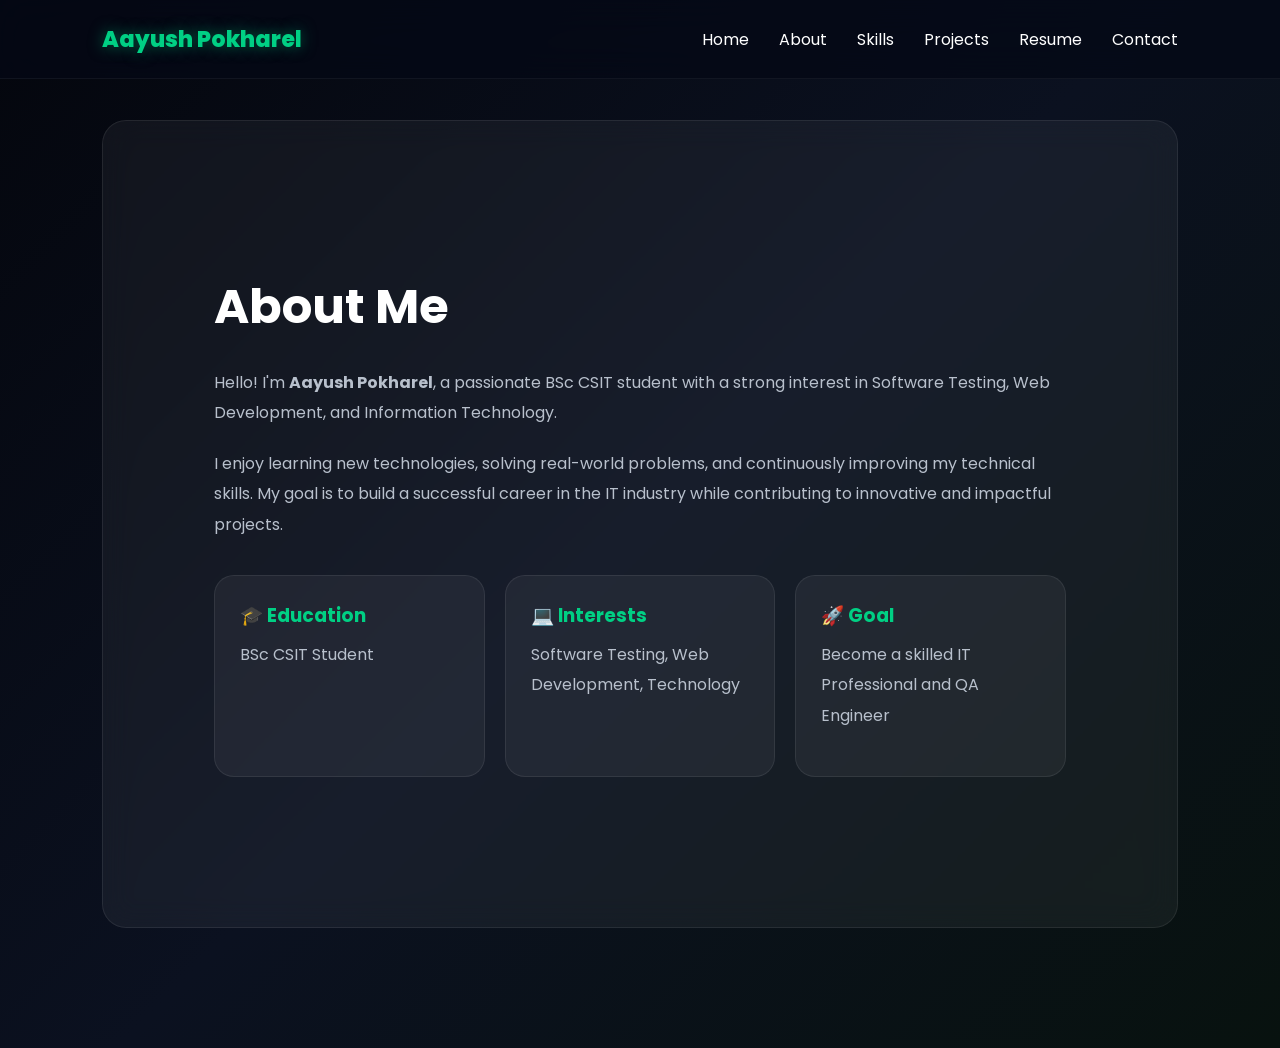
<file: about.html>
<!DOCTYPE html>
<html>
    <head>
        <meta charset='utf-8'>
        <link rel='stylesheet' href='css/style.css'>
        <title>About</title>
    </head>
 <body>
     <nav>
    <div class="logo">Aayush Pokharel</div>

    <ul>
        <li><a href="index.html">Home</a></li>
        <li><a href="about.html">About</a></li>
        <li><a href="skills.html">Skills</a></li>
        <li><a href="projects.html">Projects</a></li>
        <li><a href="resume.html">Resume</a></li>
        <li><a href="index.html#contact">Contact</a></li>
    </ul>
</nav>
     <section class='section'>
         <div class='card'>
            <section class="section about-page">

<div class="about-container">

  

    <div class="about-content">

        <h1>About Me</h1>

        <p>
            Hello! I'm <strong>Aayush Pokharel</strong>, a passionate
            BSc CSIT student with a strong interest in Software Testing,
            Web Development, and Information Technology.
        </p>

        <p>
            I enjoy learning new technologies, solving real-world problems,
            and continuously improving my technical skills. My goal is to
            build a successful career in the IT industry while contributing
            to innovative and impactful projects.
        </p>

        <div class="about-info">

            <div class="info-card">
                <h3>🎓 Education</h3>
                <p>BSc CSIT Student</p>
            </div>

            <div class="info-card">
                <h3>💻 Interests</h3>
                <p>Software Testing, Web Development, Technology</p>
            </div>

            <div class="info-card">
                <h3>🚀 Goal</h3>
                <p>Become a skilled IT Professional and QA Engineer</p>
            </div>

        </div>

    </div>

</div>

</section>

         </div>
     </section>
 </body>
</html>
</file>
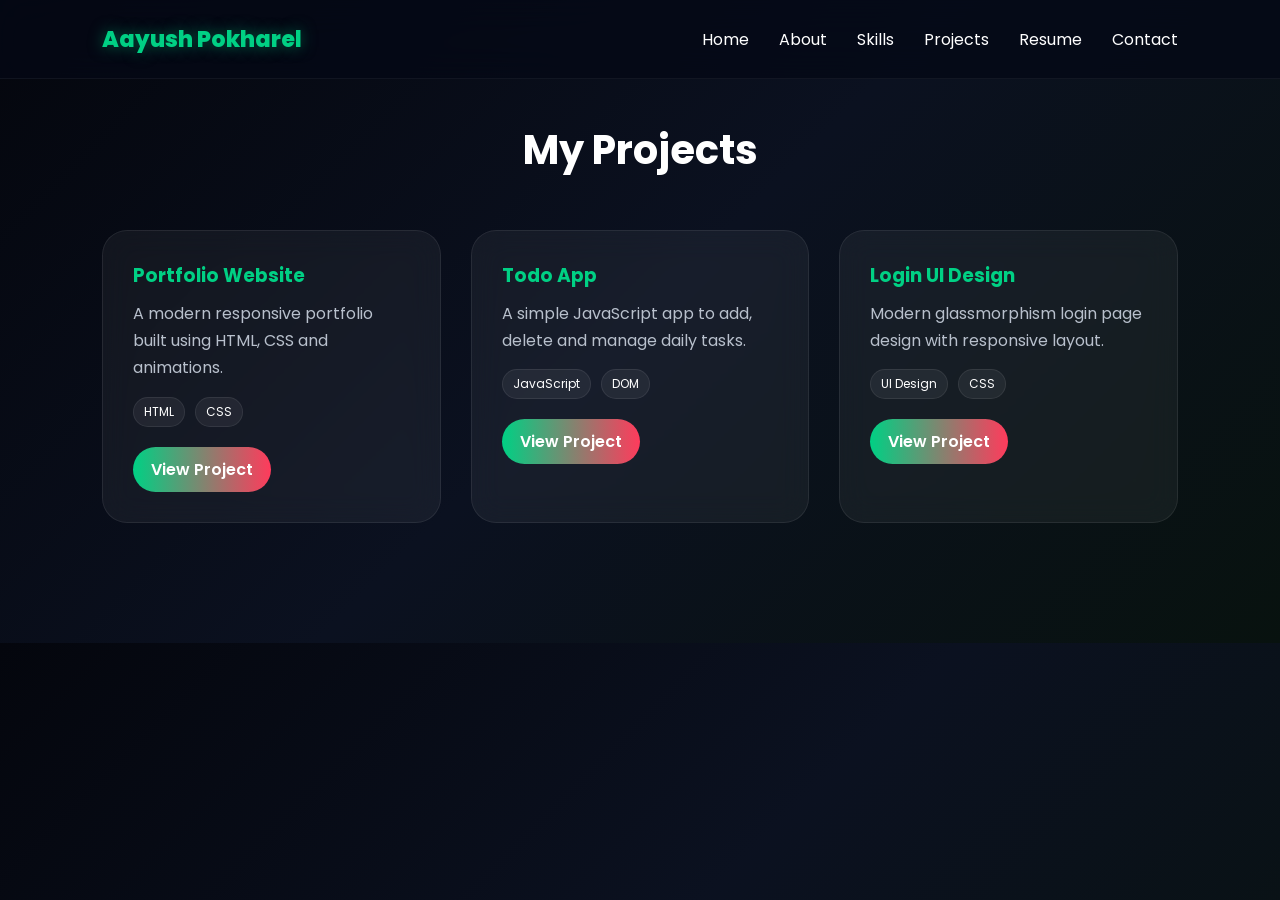
<file: projects.html>
<!DOCTYPE html>
<html>
<head>
    <meta charset='utf-8'>
    <meta name="viewport" content="width=device-width, initial-scale=1.0">
    <link rel='stylesheet' href='css/style.css'>
    <title>Projects</title>
</head>
<body>

   <nav>
    <div class="logo">Aayush Pokharel</div>

    <ul>
        <li><a href="index.html">Home</a></li>
        <li><a href="about.html">About</a></li>
        <li><a href="skills.html">Skills</a></li>
        <li><a href="projects.html">Projects</a></li>
        <li><a href="resume.html">Resume</a></li>
        <li><a href="index.html#contact">Contact</a></li>
    </ul>
</nav>

    <section class="section">
        <h2>My Projects</h2>

        <div class="projects-grid">

            <div class="project-card">
                <h3>Portfolio Website</h3>
                <p>A modern responsive portfolio built using HTML, CSS and animations.</p>
                <div class="project-tags">
                    <span>HTML</span>
                    <span>CSS</span>
                </div>
                <a href="#" class="project-btn">View Project</a>
            </div>

            <div class="project-card">
                <h3>Todo App</h3>
                <p>A simple JavaScript app to add, delete and manage daily tasks.</p>
                <div class="project-tags">
                    <span>JavaScript</span>
                    <span>DOM</span>
                </div>
                <a href="#" class="project-btn">View Project</a>
            </div>

            <div class="project-card">
                <h3>Login UI Design</h3>
                <p>Modern glassmorphism login page design with responsive layout.</p>
                <div class="project-tags">
                    <span>UI Design</span>
                    <span>CSS</span>
                </div>
                <a href="#" class="project-btn">View Project</a>
            </div>

        </div>
    </section>

</body>
</html>
</file>
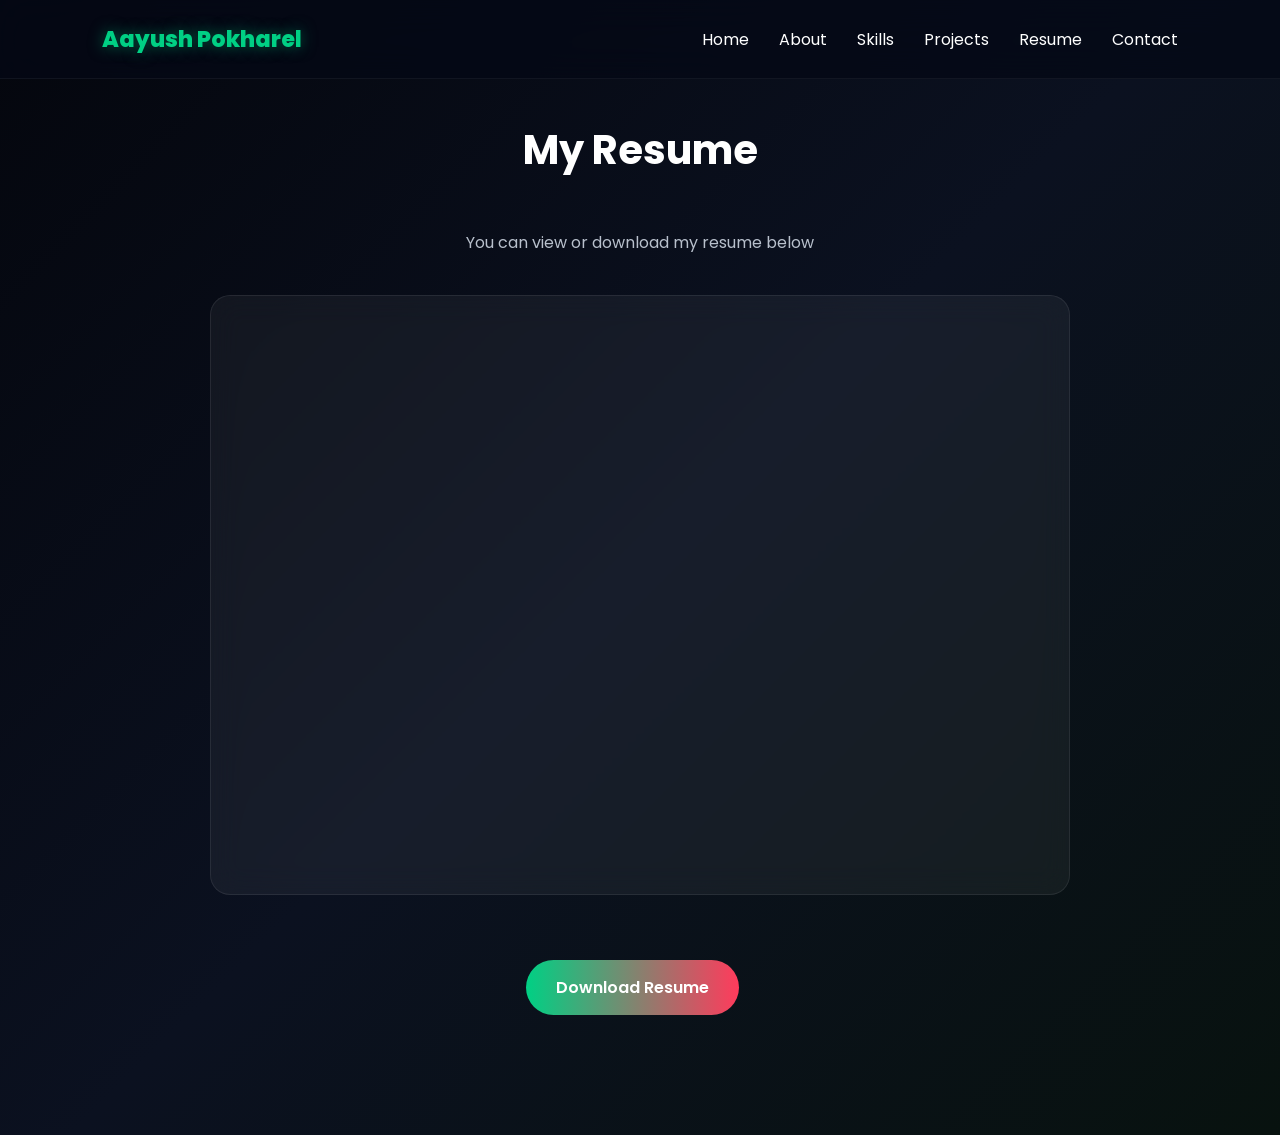
<file: resume.html>
<!DOCTYPE html>
<html>
<head>
    <meta charset='utf-8'>
    <meta name="viewport" content="width=device-width, initial-scale=1.0">
    <link rel='stylesheet' href='css/style.css'>
    <title>Resume</title>
</head>
<body>

   <nav>
<div class="logo">Aayush Pokharel</div>
<ul>
<li><a href="index.html">Home</a></li>
<li><a href="about.html">About</a></li>
<li><a href="skills.html">Skills</a></li>
<li><a href="projects.html">Projects</a></li>
<li><a href="resume.html">Resume</a></li>
<li><a href="index.html#contact">Contact</a></li>
</ul>
</nav>

    <section class="section">
        <h2>My Resume</h2>

        <p style="color:#b8c0cc; text-align:center;">
            You can view or download my resume below
        </p>

        <!-- PDF VIEWER -->
        <div class="resume-box">

            <iframe src="resume.pdf"></iframe>

        </div>

        <!-- DOWNLOAD BUTTON -->
        <div style="text-align:center; margin-top:30px;">
            <a href="resume.pdf" download class="btn">
                Download Resume
            </a>
        </div>

    </section>

</body>
</html>
</file>
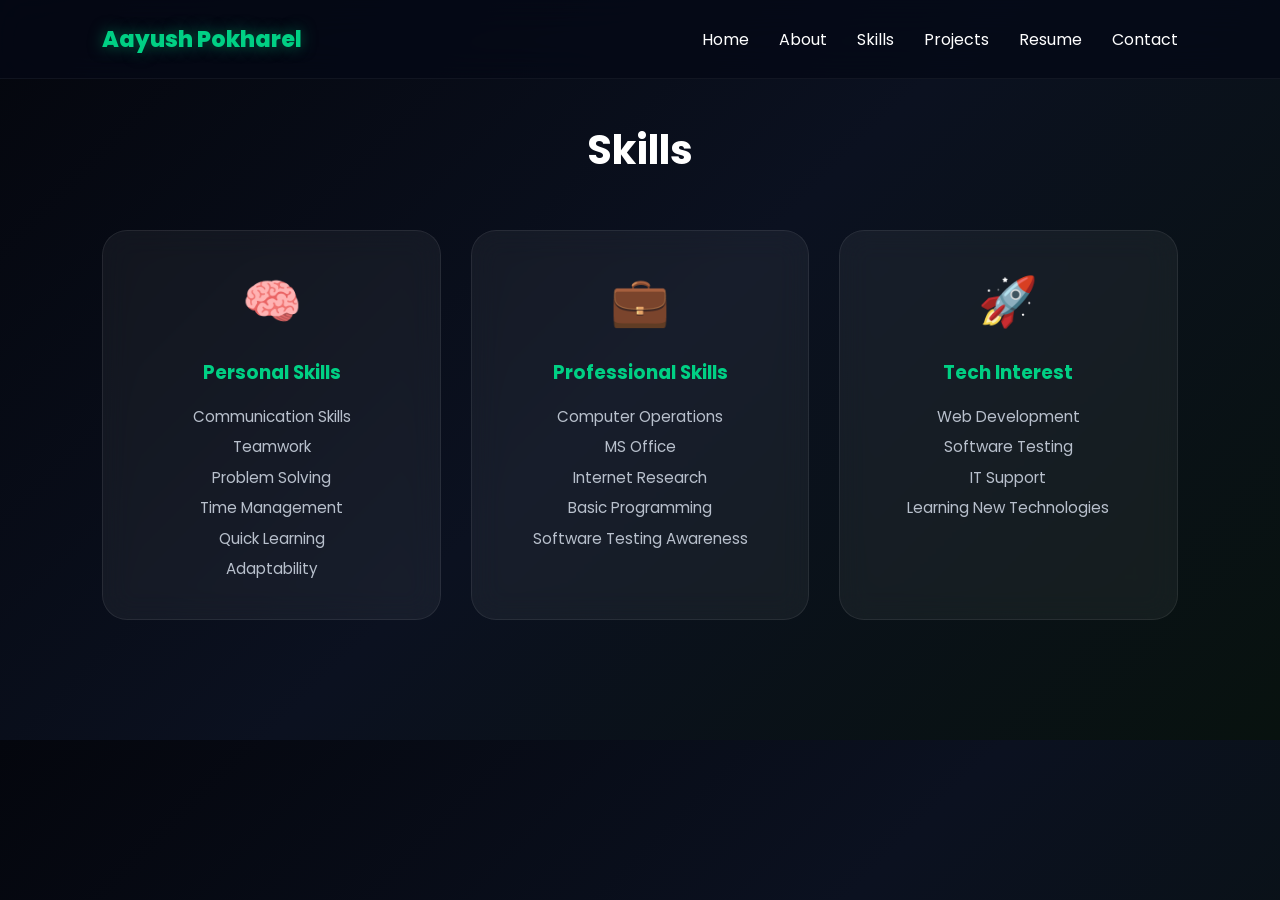
<file: skills.html>
<!DOCTYPE html>
<html>
<head>
    <meta charset='utf-8'>
    <meta name="viewport" content="width=device-width, initial-scale=1.0">
    <link rel='stylesheet' href='css/style.css'>
    <title>Skills</title>
</head>
<body>

<nav>
<div class="logo">Aayush Pokharel</div>
<ul>
<li><a href="index.html">Home</a></li>
<li><a href="about.html">About</a></li>
<li><a href="skills.html">Skills</a></li>
<li><a href="projects.html">Projects</a></li>
<li><a href="resume.html">Resume</a></li>
<li><a href="index.html#contact">Contact</a></li>
</ul>
</nav>

<section class="section">
    <h2>Skills</h2>

    <div class="skills-grid">

        <!-- PERSONAL SKILLS -->
        <div class="skill-card">
            <div class="skill-icon">🧠</div>
            <h3>Personal Skills</h3>
            <p>
                Communication Skills<br>
                Teamwork<br>
                Problem Solving<br>
                Time Management<br>
                Quick Learning<br>
                Adaptability
            </p>
        </div>

        <!-- PROFESSIONAL SKILLS -->
        <div class="skill-card">
            <div class="skill-icon">💼</div>
            <h3>Professional Skills</h3>
            <p>
                Computer Operations<br>
                MS Office<br>
                Internet Research<br>
                Basic Programming<br>
                Software Testing Awareness
            </p>
        </div>

        <!-- OPTIONAL EXTRA CARD -->
        <div class="skill-card">
            <div class="skill-icon">🚀</div>
            <h3>Tech Interest</h3>
            <p>
                Web Development<br>
                Software Testing<br>
                IT Support<br>
                Learning New Technologies
            </p>
        </div>

    </div>
</section>

</body>
</html>
</file>
<file: css/style.css>
@import url('https://fonts.googleapis.com/css2?family=Poppins:wght@300;400;500;600;700;800&display=swap');

:root{
--bg:#050816;
--bg2:#0b1120;

--red:#ff3b5c;
--green:#00d084;

--glass:rgba(255,255,255,0.05);
--border:rgba(255,255,255,0.08);

--text:#ffffff;
--text-light:#b8c0cc;

}

*{
margin:0;
padding:0;
box-sizing:border-box;
}

html{
scroll-behavior:smooth;
}

body{
font-family:'Poppins',sans-serif;
background:linear-gradient(
135deg,
#04060d 0%,
#0b1120 50%,
#08120f 100%
);
color:var(--text);
overflow-x:hidden;
}

/* ================= NAVBAR ================= */

nav{
position:fixed;
top:0;
width:100%;
padding:22px 8%;
display:flex;
justify-content:space-between;
align-items:center;

background:rgba(5,8,22,.75);
backdrop-filter:blur(18px);

border-bottom:1px solid rgba(255,255,255,.05);

z-index:1000;


}

.logo{
font-size:1.4rem;
font-weight:800;
color:var(--green);


text-shadow:
0 0 15px rgba(0,208,132,.5);


}

nav ul{
display:flex;
gap:30px;
list-style:none;
}

nav a{
color:white;
text-decoration:none;
transition:.3s;
position:relative;
}

nav a:hover{
color:var(--green);
}

nav a::after{
content:'';
position:absolute;
left:0;
bottom:-5px;


width:0%;
height:2px;

background:var(--green);

transition:.3s;


}

nav a:hover::after{
width:100%;
}

/* ================= HERO ================= */

.hero{
min-height:100vh;


display:flex;
justify-content:space-between;
align-items:center;

gap:80px;

padding:140px 8%;


}

.hero-text{
flex:1;
}

.hero h1{
font-size:4.8rem;
line-height:1.1;
font-weight:800;
}

.hero h1 span{
background:linear-gradient(
90deg,
var(--green),
var(--red)
);

background-clip:text;
-webkit-background-clip:text;
-webkit-text-fill-color:transparent;

}

.hero h2{
margin-top:15px;
color:var(--green);
font-size:1.6rem;
}

.hero p{
margin-top:25px;
max-width:600px;
color:var(--text-light);
line-height:1.8;
}

.hero-img{
flex:1;
display:flex;
justify-content:center;
}

.hero-img img{
width:420px;
height:420px;


border-radius:50%;
object-fit:cover;

border:5px solid rgba(255,255,255,.08);

box-shadow:
0 0 50px rgba(0,208,132,.15),
0 0 80px rgba(255,59,92,.15);

animation:float 5s ease-in-out infinite;


}

/* ================= BUTTONS ================= */

.btn{
display:inline-block;


margin-top:35px;
margin-right:15px;

padding:15px 30px;

border-radius:50px;

text-decoration:none;

font-weight:600;

background:linear-gradient(
    90deg,
    var(--green),
    var(--red)
);

color:white;

transition:.35s;


}

.btn:hover{
transform:translateY(-5px);

box-shadow:
0 10px 30px rgba(0,208,132,.25),
0 10px 30px rgba(255,59,92,.20);


}

.secondary{
background:transparent;
border:2px solid var(--green);
}

/* ================= SECTIONS ================= */

.section{
padding:120px 8%;
}

.section h2{
text-align:center;
font-size:2.5rem;
margin-bottom:50px;
}

/* ================= GRID ================= */

.grid{
display:grid;
grid-template-columns:repeat(auto-fit,minmax(280px,1fr));
gap:30px;
}

/* ================= CARDS ================= */

.card{
background:var(--glass);


border:1px solid var(--border);

backdrop-filter:blur(15px);

border-radius:24px;

padding:30px;

transition:.35s;


}

.card:hover{
transform:translateY(-12px);


border-color:rgba(0,208,132,.3);

box-shadow:
0 15px 35px rgba(0,208,132,.12),
0 15px 35px rgba(255,59,92,.08);


}

.card h3{
color:var(--green);
margin-bottom:10px;
}

/* ================= CONTACT ================= */

.contact{
max-width:700px;
margin:auto;
}

.contact input,
.contact textarea{
width:100%;


padding:16px;

margin-bottom:18px;

background:#101827;

color:white;

border:1px solid rgba(255,255,255,.08);

border-radius:14px;

transition:.3s;


}

.contact input:focus,
.contact textarea:focus{
outline:none;


border-color:var(--green);

box-shadow:
0 0 15px rgba(0,208,132,.2);


}

/* ================= BLOBS ================= */

.blob{
position:fixed;
border-radius:50%;
filter:blur(140px);
z-index:-1;
}

.b1{
width:350px;
height:350px;


background:var(--green);

top:-100px;
left:-100px;

opacity:.18;


}

.b2{
width:350px;
height:350px;


background:var(--red);

right:-100px;
bottom:-100px;

opacity:.18;


}

/* ================= ANIMATIONS ================= */

@keyframes float{
0%,100%{
transform:translateY(0);
}
50%{
transform:translateY(-20px);
}
}

/* ================= RESPONSIVE ================= */

@media(max-width:992px){

.hero{
    flex-direction:column-reverse;
    text-align:center;
}

.hero h1{
    font-size:3rem;
}

.hero-img img{
    width:280px;
    height:280px;
}

nav ul{
    gap:15px;
    font-size:.9rem;
}

}
.contact-wrapper{
display:grid;
grid-template-columns:1fr 1fr;
gap:40px;
margin-top:50px;
}

.contact-info{
background:rgba(255,255,255,.05);
padding:35px;
border-radius:25px;
border:1px solid rgba(255,255,255,.08);
}

.contact-info h3{
color:var(--green);
margin-bottom:15px;
}

.contact-info p{
color:#b8c0cc;
line-height:1.8;
}

.info-box{
margin-top:25px;
}

.info-box span{
color:var(--green);
font-weight:600;
}

.social-links{
display:flex;
gap:15px;
margin-top:30px;
}

.social-links a{
text-decoration:none;
color:white;
padding:10px 18px;
border-radius:30px;
background:rgba(255,255,255,.05);
transition:.3s;
}

.social-links a:hover{
background:linear-gradient(
90deg,
var(--green),
var(--red)
);
}

.contact-form{
background:rgba(255,255,255,.05);
padding:35px;
border-radius:25px;
border:1px solid rgba(255,255,255,.08);
}

@media(max-width:900px){


.contact-wrapper{
    grid-template-columns:1fr;
}


}
.contact-form{
display:flex;
flex-direction:column;
gap:15px;


background:rgba(255,255,255,.05);

padding:35px;

border-radius:25px;

border:1px solid rgba(255,255,255,.08);


}

.contact-form input,
.contact-form textarea{
width:100%;


padding:16px 20px;

background:#101827;

color:white;

border:1px solid rgba(255,255,255,.08);

border-radius:14px;

font-size:15px;

transition:.3s;

}

.contact-form input:focus,
.contact-form textarea:focus{
outline:none;


border-color:var(--green);

box-shadow:
    0 0 15px rgba(0,208,132,.25);


}

.contact-form textarea{
resize:none;
min-height:150px;
}
.skills-grid{
display:grid;
grid-template-columns:repeat(auto-fit,minmax(280px,1fr));
gap:30px;
margin-top:50px;
}

.skill-card{
background:rgba(255,255,255,.05);

border:1px solid rgba(255,255,255,.08);

border-radius:25px;

padding:35px;

text-align:center;

backdrop-filter:blur(15px);

transition:.4s;

}

.skill-card:hover{


transform:translateY(-12px);

border-color:var(--green);

box-shadow:
0 15px 35px rgba(0,208,132,.15),
0 15px 35px rgba(255,59,92,.08);


}

.skill-icon{
font-size:3rem;
margin-bottom:20px;
}

.skill-card h3{
color:var(--green);
margin-bottom:15px;
}

.skill-card p{
color:#b8c0cc;
line-height:1.8;
}

.about-container{
display:flex;
align-items:center;
gap:60px;
}

.about-image img{
width:350px;
height:350px;
object-fit:cover;
border-radius:25px;


box-shadow:
0 0 30px rgba(0,208,132,.15),
0 0 30px rgba(255,59,92,.10);


}

.about-content{
flex:1;
}

.about-content h1{
font-size:3rem;
margin-bottom:25px;
}

.about-content p{
color:#b8c0cc;
line-height:1.9;
margin-bottom:20px;
}

.about-info{
display:grid;
grid-template-columns:repeat(auto-fit,minmax(220px,1fr));
gap:20px;
margin-top:35px;
}

.info-card{
background:rgba(255,255,255,.05);
border:1px solid rgba(255,255,255,.08);
padding:25px;
border-radius:20px;
transition:.3s;
}

.info-card:hover{
transform:translateY(-8px);
border-color:var(--green);
}

.info-card h3{
color:var(--green);
margin-bottom:10px;
}

@media(max-width:900px){


.about-container{
    flex-direction:column;
    text-align:center;
}

.about-image img{
    width:260px;
    height:260px;
}


}

/* ================= SKILLS (PRO LEVEL UPGRADE) ================= */

.skills-container{
    display:grid;
    grid-template-columns:repeat(auto-fit,minmax(260px,1fr));
    gap:30px;
    margin-top:50px;
}

/* Skill Card (matches your glass style) */
.skill-box{
    background:rgba(255,255,255,.05);
    border:1px solid rgba(255,255,255,.08);
    border-radius:25px;
    padding:30px;
    backdrop-filter:blur(15px);
    transition:.4s;
    position:relative;
    overflow:hidden;
}

.skill-box:hover{
    transform:translateY(-12px);
    border-color:rgba(0,208,132,.4);
    box-shadow:
        0 15px 35px rgba(0,208,132,.15),
        0 15px 35px rgba(255,59,92,.08);
}

/* Title */
.skill-box h3{
    color:var(--green);
    margin-bottom:10px;
    font-size:1.3rem;
}

/* Description */
.skill-box p{
    color:#b8c0cc;
    line-height:1.7;
    font-size:.95rem;
}

/* Skill category tag */
.skill-tag{
    display:inline-block;
    margin-top:15px;
    padding:6px 12px;
    font-size:.75rem;
    border-radius:20px;
    background:rgba(0,208,132,.1);
    color:var(--green);
    border:1px solid rgba(0,208,132,.3);
}
.skill-card p{
    color:#b8c0cc;
    line-height:2;
    font-size:.95rem;
}

/* Decorative glow effect */
.skill-box::before{
    content:'';
    position:absolute;
    width:120px;
    height:120px;
    background:var(--green);
    filter:blur(80px);
    opacity:.08;
    top:-30px;
    right:-30px;
}


.projects-grid{
    display:grid;
    grid-template-columns:repeat(auto-fit,minmax(280px,1fr));
    gap:30px;
    margin-top:50px;
}

.project-card{
    background:rgba(255,255,255,.05);
    border:1px solid rgba(255,255,255,.08);
    border-radius:25px;
    padding:30px;
    backdrop-filter:blur(15px);
    transition:.4s;
    position:relative;
    overflow:hidden;
}

.project-card:hover{
    transform:translateY(-12px);
    border-color:rgba(0,208,132,.4);
    box-shadow:
        0 15px 35px rgba(0,208,132,.15),
        0 15px 35px rgba(255,59,92,.08);
}

.project-card h3{
    color:var(--green);
    margin-bottom:10px;
}

.project-card p{
    color:#b8c0cc;
    line-height:1.7;
    margin-bottom:15px;
}

/* Tags */
.project-tags{
    display:flex;
    gap:10px;
    flex-wrap:wrap;
    margin-bottom:20px;
}

.project-tags span{
    font-size:.75rem;
    padding:5px 10px;
    border-radius:20px;
    background:rgba(255,255,255,.06);
    border:1px solid rgba(255,255,255,.08);
    color:white;
}

/* Button */
.project-btn{
    display:inline-block;
    padding:10px 18px;
    border-radius:30px;
    text-decoration:none;
    font-weight:600;
    color:white;
    background:linear-gradient(90deg,var(--green),var(--red));
    transition:.3s;
}

.project-btn:hover{
    transform:translateY(-4px);
    box-shadow:0 10px 25px rgba(0,208,132,.25);
}

.resume-box{
    margin-top:40px;
    display:flex;
    justify-content:center;
}

/* PDF Viewer */
.resume-box iframe{
    width:80%;
    height:600px;
    border:1px solid rgba(255,255,255,.08);
    border-radius:20px;
    background:rgba(255,255,255,.05);
    backdrop-filter:blur(15px);
}

/* Responsive */
@media(max-width:900px){
    .resume-box iframe{
        width:100%;
        height:500px;
    }
}


.toast{
    position:fixed;
    bottom:30px;
    right:30px;
    padding:15px 20px;
    border-radius:12px;
    color:white;
    font-size:14px;
    background:rgba(0,0,0,.8);
    border:1px solid rgba(255,255,255,.1);
    backdrop-filter:blur(10px);
    opacity:0;
    transform:translateY(20px);
    transition:.4s;
    z-index:9999;
}

.toast.show{
    opacity:1;
    transform:translateY(0);
}

.toast.success{
    border-color:var(--green);
    box-shadow:0 0 15px rgba(0,208,132,.3);
}

.toast.error{
    border-color:var(--red);
    box-shadow:0 0 15px rgba(255,59,92,.3);
}
</file>
